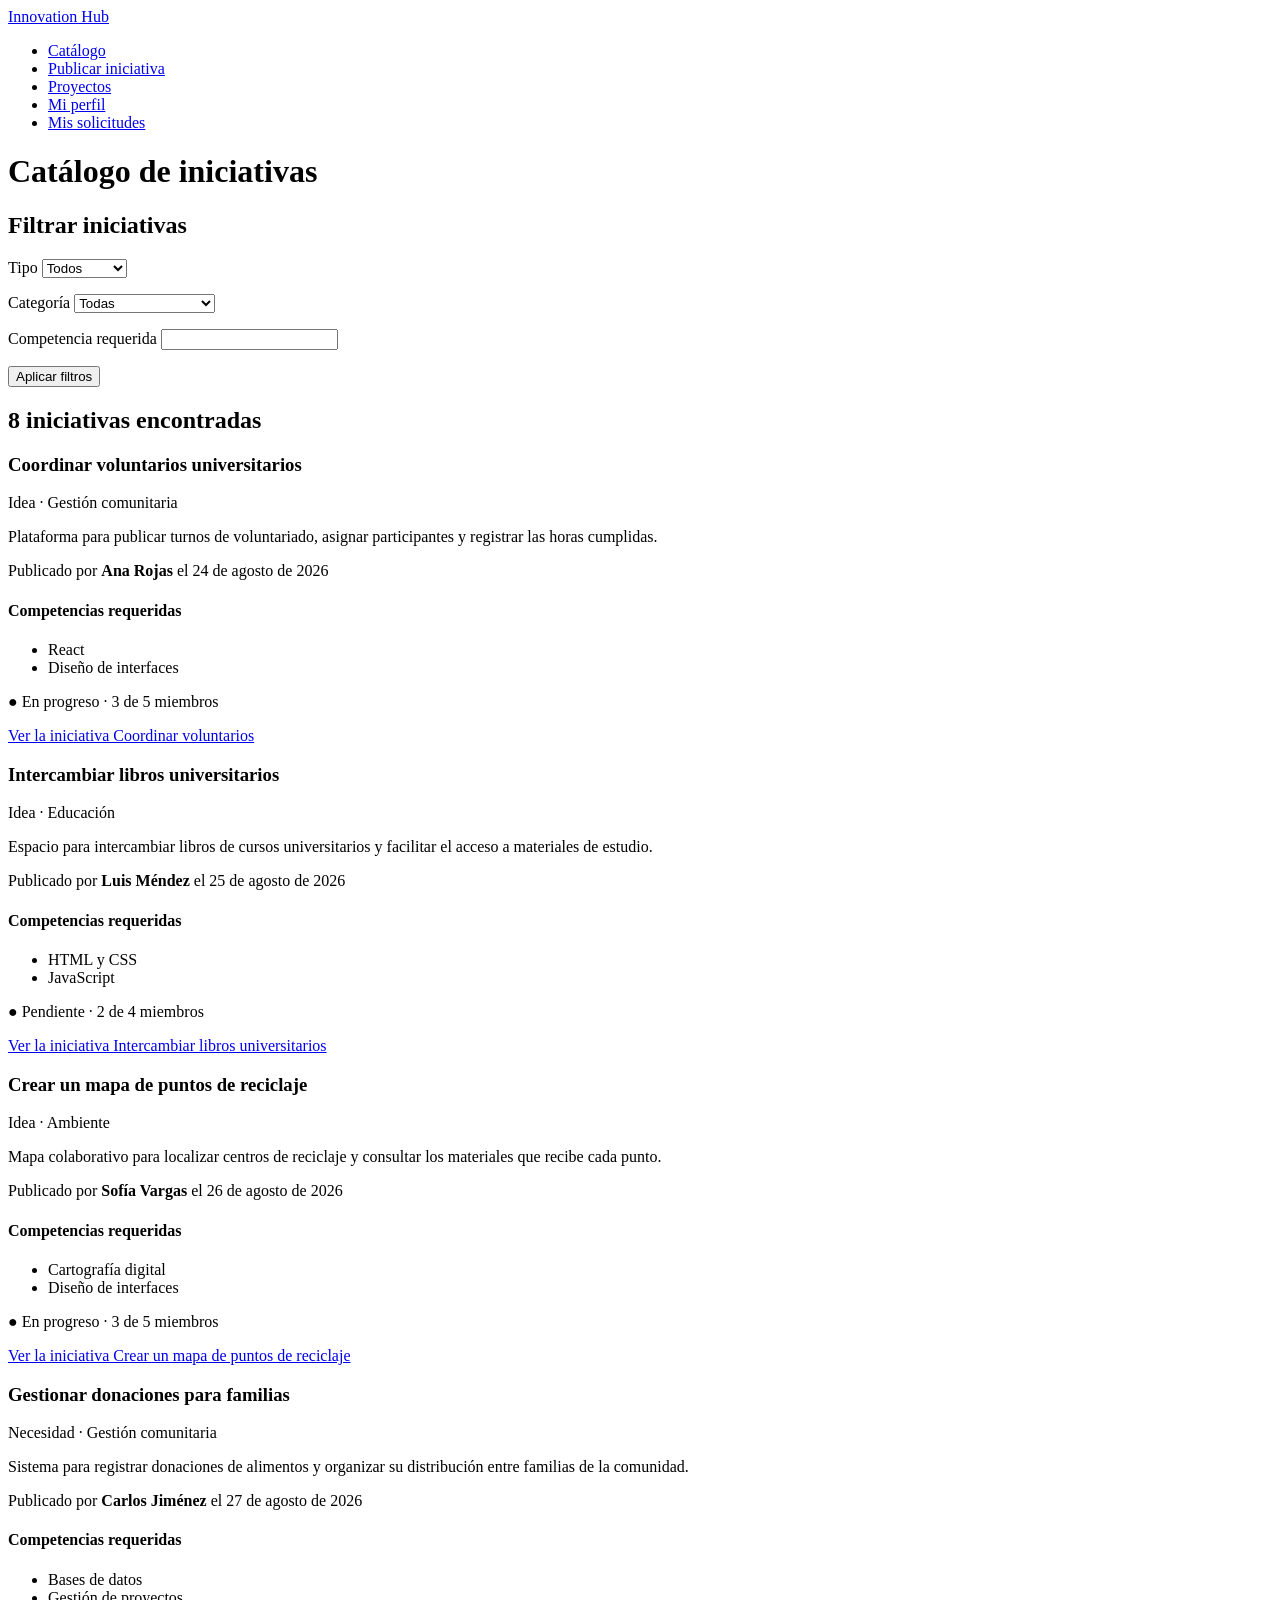
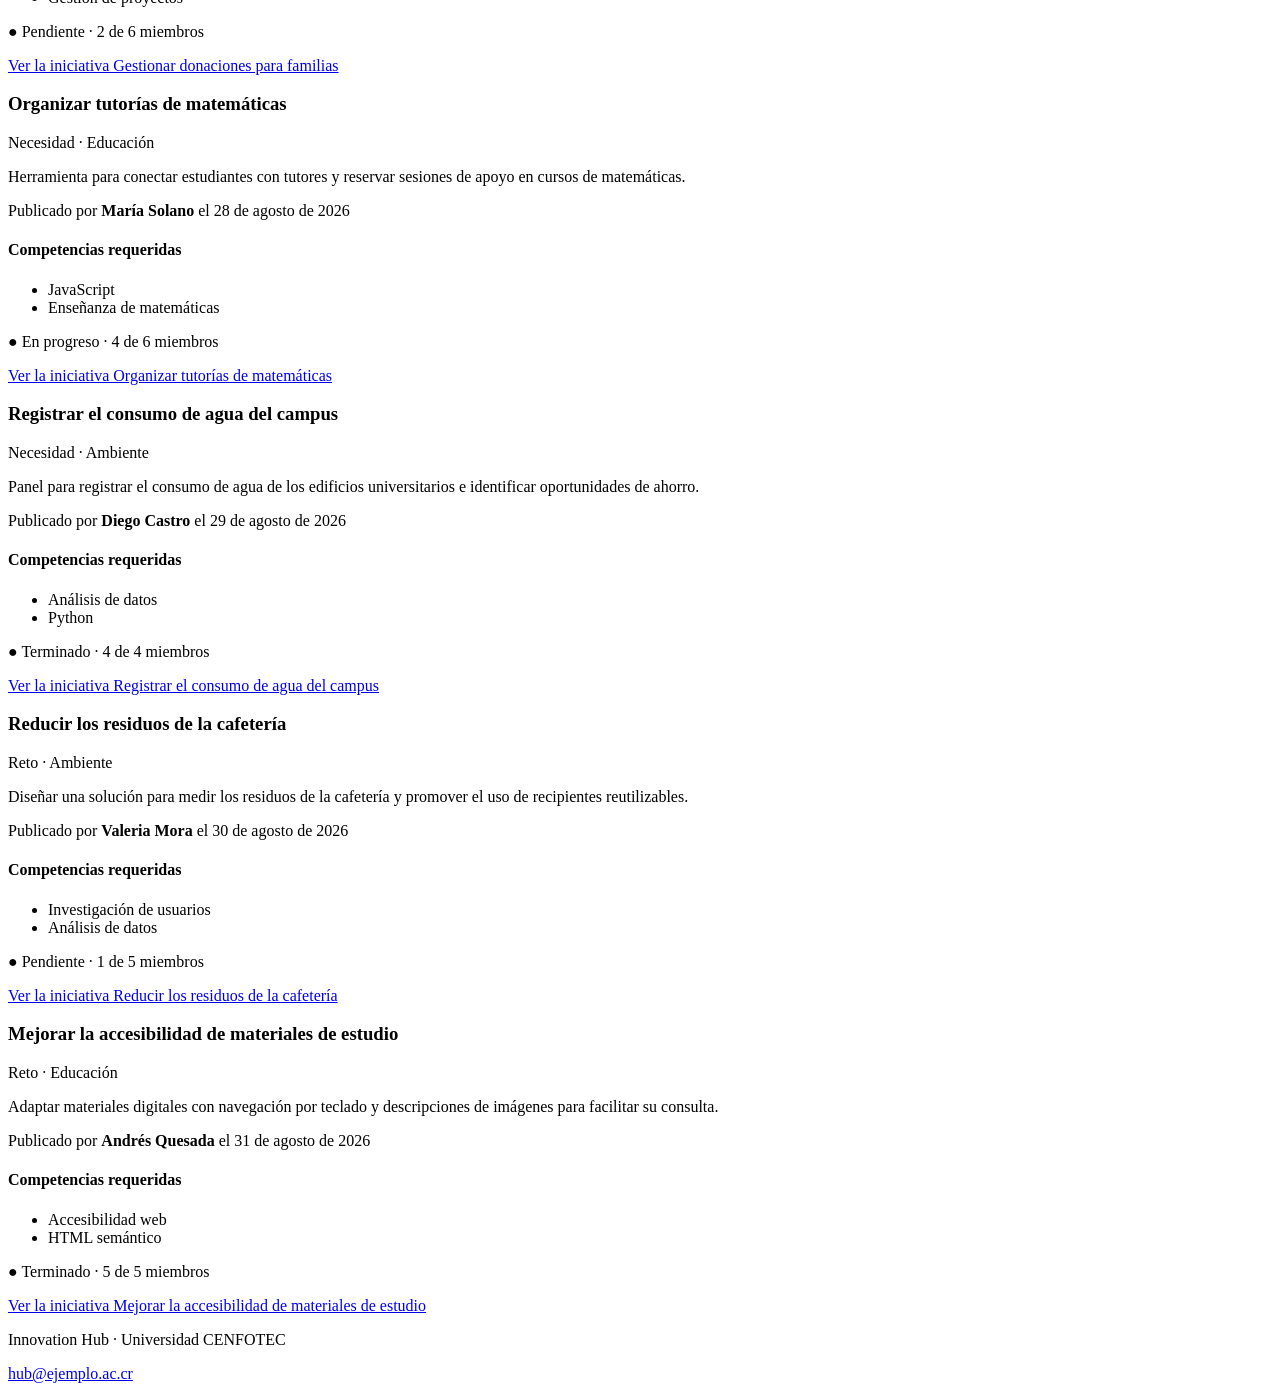
<file: avance1/paginas/catalogo.html>
<!doctype html>
<html lang="es">
  <head>
    <meta charset="UTF-8" />
    <meta name="viewport" content="width=device-width, initial-scale=1" />
    <title>Catálogo de iniciativas — Innovation Hub</title>
  </head>
  <body>
    <!-- ACTIVIDAD 2: header con la marca y la navegación -->
    <header>
      <a href="../index.html">Innovation Hub</a>

      <nav aria-label="Principal">
        <ul>
          <li><a href="catalogo.html" aria-current="page">Catálogo</a></li>
          <li><a href="publicar.html">Publicar iniciativa</a></li>
          <li><a href="proyectos.html">Proyectos</a></li>
          <li><a href="perfil.html">Mi perfil</a></li>
          <li><a href="solicitudes.html">Mis solicitudes</a></li>
        </ul>
      </nav>
    </header>

    <!-- ACTIVIDAD 3: main con h1 -->
    <main>
      <h1>Catálogo de iniciativas</h1>

      <!-- ACTIVIDAD 4: aside -->
      <aside aria-labelledby="titulo-filtros">
        <h2 id="titulo-filtros">Filtrar iniciativas</h2>

        <form>
          <p>
            <label for="filtro-tipo">Tipo</label>
            <select id="filtro-tipo" name="tipo">
              <option value="">Todos</option>
              <option value="idea">Idea</option>
              <option value="necesidad">Necesidad</option>
              <option value="reto">Reto</option>
            </select>
          </p>

          <p>
            <label for="filtro-categoria">Categoría</label>
            <select id="filtro-categoria" name="categoria">
              <option value="">Todas</option>
              <option value="educacion">Educación</option>
              <option value="ambiente">Ambiente</option>
              <option value="comunidad">Gestión comunitaria</option>
            </select>
          </p>

          <p>
            <label for="filtro-competencia">Competencia requerida</label>
            <input type="text" id="filtro-competencia" name="competencia" />
          </p>

          <p><button type="submit">Aplicar filtros</button></p>
        </form>
      </aside>

      <!-- ACTIVIDAD 5: section -->
      <section aria-labelledby="titulo-resultados">
        <h2 id="titulo-resultados">8 iniciativas encontradas</h2>

        <article>
          <h3>Coordinar voluntarios universitarios</h3>

          <p>Idea · Gestión comunitaria</p>

          <p>
            Plataforma para publicar turnos de voluntariado, asignar
            participantes y registrar las horas cumplidas.
          </p>

          <p>
            Publicado por <strong>Ana Rojas</strong> el
            <time datetime="2026-08-24">24 de agosto de 2026</time>
          </p>

          <h4>Competencias requeridas</h4>
          <ul>
            <li>React</li>
            <li>Diseño de interfaces</li>
          </ul>

          <p>
            <span class="estado">
              <span aria-hidden="true">●</span> En progreso
            </span>
            · 3 de 5 miembros
          </p>

          <p>
            <a href="detalle.html">Ver la iniciativa Coordinar voluntarios</a>
          </p>
        </article>

        <article>
          <h3>Intercambiar libros universitarios</h3>

          <p>Idea · Educación</p>

          <p>
            Espacio para intercambiar libros de cursos universitarios y
            facilitar el acceso a materiales de estudio.
          </p>

          <p>
            Publicado por <strong>Luis Méndez</strong> el
            <time datetime="2026-08-25">25 de agosto de 2026</time>
          </p>

          <h4>Competencias requeridas</h4>
          <ul>
            <li>HTML y CSS</li>
            <li>JavaScript</li>
          </ul>

          <p>
            <span class="estado">
              <span aria-hidden="true">●</span> Pendiente
            </span>
            · 2 de 4 miembros
          </p>

          <p>
            <a href="detalle.html"
              >Ver la iniciativa Intercambiar libros universitarios</a
            >
          </p>
        </article>

        <article>
          <h3>Crear un mapa de puntos de reciclaje</h3>

          <p>Idea · Ambiente</p>

          <p>
            Mapa colaborativo para localizar centros de reciclaje y consultar
            los materiales que recibe cada punto.
          </p>

          <p>
            Publicado por <strong>Sofía Vargas</strong> el
            <time datetime="2026-08-26">26 de agosto de 2026</time>
          </p>

          <h4>Competencias requeridas</h4>
          <ul>
            <li>Cartografía digital</li>
            <li>Diseño de interfaces</li>
          </ul>

          <p>
            <span class="estado">
              <span aria-hidden="true">●</span> En progreso
            </span>
            · 3 de 5 miembros
          </p>

          <p>
            <a href="detalle.html"
              >Ver la iniciativa Crear un mapa de puntos de reciclaje</a
            >
          </p>
        </article>

        <article>
          <h3>Gestionar donaciones para familias</h3>

          <p>Necesidad · Gestión comunitaria</p>

          <p>
            Sistema para registrar donaciones de alimentos y organizar su
            distribución entre familias de la comunidad.
          </p>

          <p>
            Publicado por <strong>Carlos Jiménez</strong> el
            <time datetime="2026-08-27">27 de agosto de 2026</time>
          </p>

          <h4>Competencias requeridas</h4>
          <ul>
            <li>Bases de datos</li>
            <li>Gestión de proyectos</li>
          </ul>

          <p>
            <span class="estado">
              <span aria-hidden="true">●</span> Pendiente
            </span>
            · 2 de 6 miembros
          </p>

          <p>
            <a href="detalle.html"
              >Ver la iniciativa Gestionar donaciones para familias</a
            >
          </p>
        </article>

        <article>
          <h3>Organizar tutorías de matemáticas</h3>

          <p>Necesidad · Educación</p>

          <p>
            Herramienta para conectar estudiantes con tutores y reservar
            sesiones de apoyo en cursos de matemáticas.
          </p>

          <p>
            Publicado por <strong>María Solano</strong> el
            <time datetime="2026-08-28">28 de agosto de 2026</time>
          </p>

          <h4>Competencias requeridas</h4>
          <ul>
            <li>JavaScript</li>
            <li>Enseñanza de matemáticas</li>
          </ul>

          <p>
            <span class="estado">
              <span aria-hidden="true">●</span> En progreso
            </span>
            · 4 de 6 miembros
          </p>

          <p>
            <a href="detalle.html"
              >Ver la iniciativa Organizar tutorías de matemáticas</a
            >
          </p>
        </article>

        <article>
          <h3>Registrar el consumo de agua del campus</h3>

          <p>Necesidad · Ambiente</p>

          <p>
            Panel para registrar el consumo de agua de los edificios
            universitarios e identificar oportunidades de ahorro.
          </p>

          <p>
            Publicado por <strong>Diego Castro</strong> el
            <time datetime="2026-08-29">29 de agosto de 2026</time>
          </p>

          <h4>Competencias requeridas</h4>
          <ul>
            <li>Análisis de datos</li>
            <li>Python</li>
          </ul>

          <p>
            <span class="estado">
              <span aria-hidden="true">●</span> Terminado
            </span>
            · 4 de 4 miembros
          </p>

          <p>
            <a href="detalle.html"
              >Ver la iniciativa Registrar el consumo de agua del campus</a
            >
          </p>
        </article>

        <article>
          <h3>Reducir los residuos de la cafetería</h3>

          <p>Reto · Ambiente</p>

          <p>
            Diseñar una solución para medir los residuos de la cafetería y
            promover el uso de recipientes reutilizables.
          </p>

          <p>
            Publicado por <strong>Valeria Mora</strong> el
            <time datetime="2026-08-30">30 de agosto de 2026</time>
          </p>

          <h4>Competencias requeridas</h4>
          <ul>
            <li>Investigación de usuarios</li>
            <li>Análisis de datos</li>
          </ul>

          <p>
            <span class="estado">
              <span aria-hidden="true">●</span> Pendiente
            </span>
            · 1 de 5 miembros
          </p>

          <p>
            <a href="detalle.html"
              >Ver la iniciativa Reducir los residuos de la cafetería</a
            >
          </p>
        </article>

        <article>
          <h3>Mejorar la accesibilidad de materiales de estudio</h3>

          <p>Reto · Educación</p>

          <p>
            Adaptar materiales digitales con navegación por teclado y
            descripciones de imágenes para facilitar su consulta.
          </p>

          <p>
            Publicado por <strong>Andrés Quesada</strong> el
            <time datetime="2026-08-31">31 de agosto de 2026</time>
          </p>

          <h4>Competencias requeridas</h4>
          <ul>
            <li>Accesibilidad web</li>
            <li>HTML semántico</li>
          </ul>

          <p>
            <span class="estado">
              <span aria-hidden="true">●</span> Terminado
            </span>
            · 5 de 5 miembros
          </p>

          <p>
            <a href="detalle.html"
              >Ver la iniciativa Mejorar la accesibilidad de materiales de
              estudio</a
            >
          </p>
        </article>
      </section>
    </main>

    <!-- ACTIVIDAD 6: footer -->
    <footer>
      <p>Innovation Hub · Universidad CENFOTEC</p>
      <p><a href="mailto:hub@ejemplo.ac.cr">hub@ejemplo.ac.cr</a></p>
    </footer>
  </body>
</html>
</file>
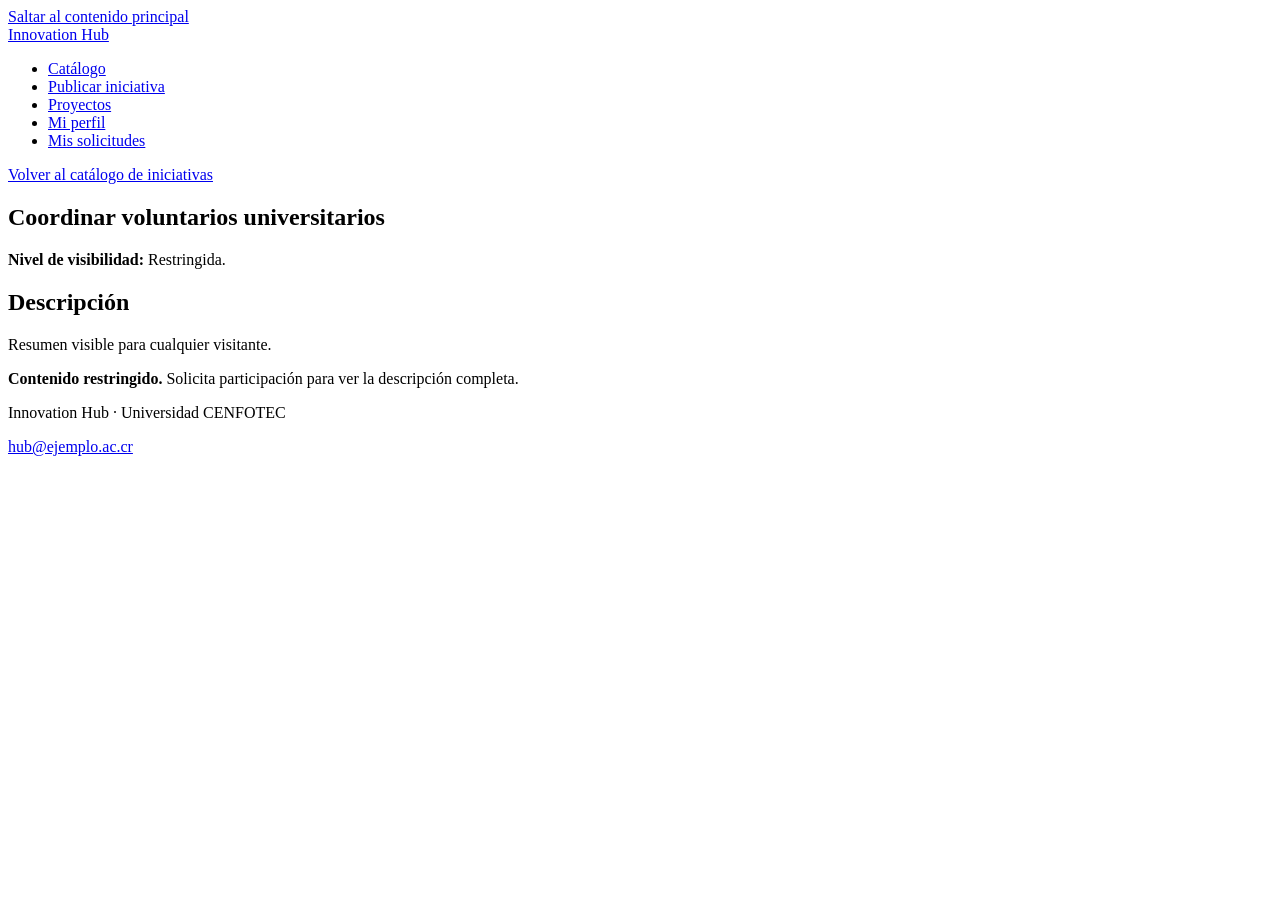
<file: avance1/paginas/detalle-restringido.html>
<!doctype html>
<html lang="es">
  <head>
    <meta charset="UTF-8" />
    <meta name="viewport" content="width=device-width, initial-scale=1" />
    <title>Iniciativa restringida: Coordinar voluntarios universitarios — Innovation Hub</title>
  </head>
  <body>
    <a href="#contenido">Saltar al contenido principal</a>

    <header>
      <a href="../index.html">Innovation Hub</a>

      <nav aria-label="Principal">
        <ul>
          <li><a href="catalogo.html">Catálogo</a></li>
          <li><a href="publicar.html">Publicar iniciativa</a></li>
          <li><a href="proyectos.html">Proyectos</a></li>
          <li><a href="perfil.html">Mi perfil</a></li>
          <li><a href="solicitudes.html">Mis solicitudes</a></li>
        </ul>
      </nav>
    </header>

    <main id="contenido" tabindex="-1">
      <p><a href="catalogo.html">Volver al catálogo de iniciativas</a></p>

      <article aria-labelledby="titulo-iniciativa">
        <h1 id="titulo-iniciativa">Coordinar voluntarios universitarios</h1>

        <p><strong>Nivel de visibilidad:</strong> Restringida.</p>

        <section aria-labelledby="titulo-descripcion">
          <h2 id="titulo-descripcion">Descripción</h2>
          <p>Resumen visible para cualquier visitante.</p>

          <p>
            <strong>Contenido restringido.</strong>
            Solicita participación para ver la descripción completa.
          </p>
        </section>
      </article>
    </main>

    <footer>
      <p>Innovation Hub · Universidad CENFOTEC</p>
      <p><a href="mailto:hub@ejemplo.ac.cr">hub@ejemplo.ac.cr</a></p>
    </footer>
  </body>
</html>
</file>
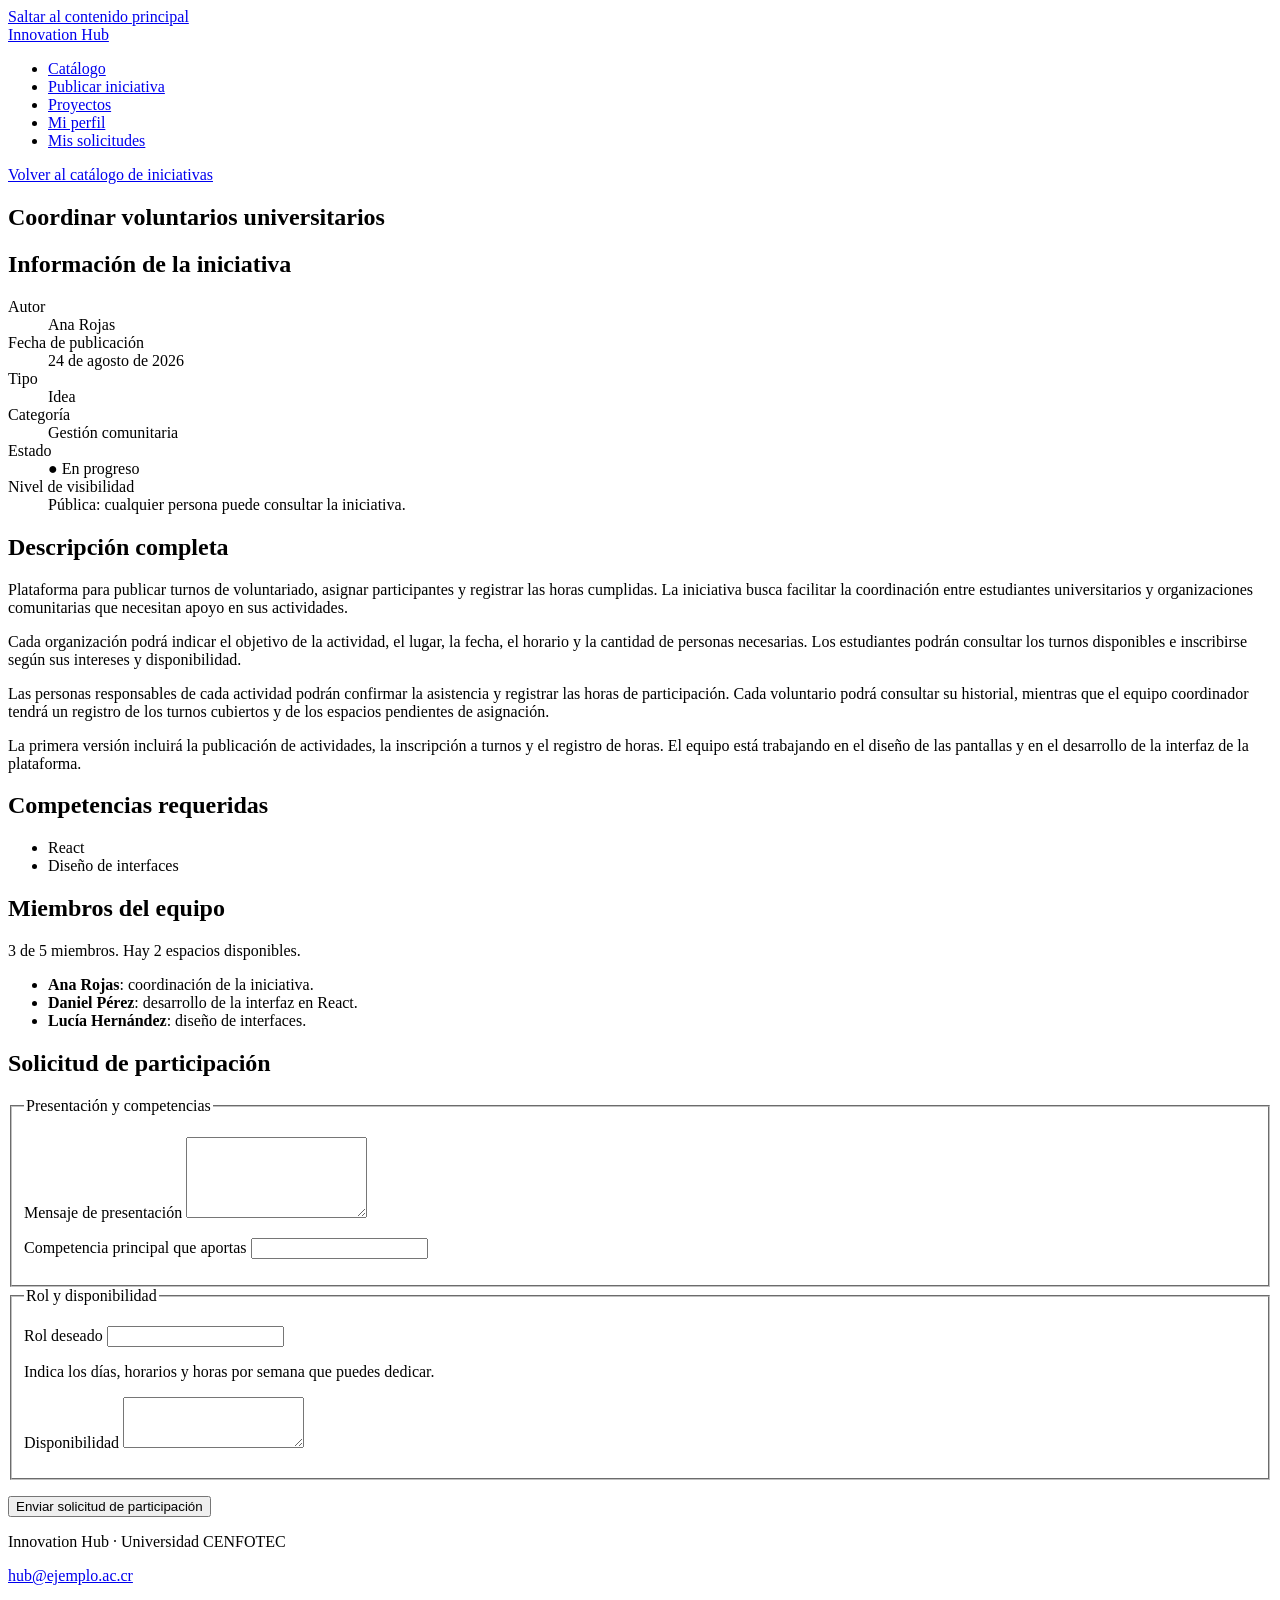
<file: avance1/paginas/detalle.html>
<!doctype html>
<html lang="es">
  <head>
    <meta charset="UTF-8" />
    <meta name="viewport" content="width=device-width, initial-scale=1" />
    <title>Coordinar voluntarios universitarios — Innovation Hub</title>
  </head>
  <body>
    <a href="#contenido">Saltar al contenido principal</a>

    <header>
      <a href="../index.html">Innovation Hub</a>

      <nav aria-label="Principal">
        <ul>
          <li><a href="catalogo.html">Catálogo</a></li>
          <li><a href="publicar.html">Publicar iniciativa</a></li>
          <li><a href="proyectos.html">Proyectos</a></li>
          <li><a href="perfil.html">Mi perfil</a></li>
          <li><a href="solicitudes.html">Mis solicitudes</a></li>
        </ul>
      </nav>
    </header>

    <main id="contenido" tabindex="-1">
      <p><a href="catalogo.html">Volver al catálogo de iniciativas</a></p>

      <article aria-labelledby="titulo-iniciativa">
        <h1 id="titulo-iniciativa">Coordinar voluntarios universitarios</h1>

        <section aria-labelledby="titulo-informacion">
          <h2 id="titulo-informacion">Información de la iniciativa</h2>
          <dl>
            <dt>Autor</dt>
            <dd>Ana Rojas</dd>

            <dt>Fecha de publicación</dt>
            <dd>
              <time datetime="2026-08-24">24 de agosto de 2026</time>
            </dd>

            <dt>Tipo</dt>
            <dd>Idea</dd>

            <dt>Categoría</dt>
            <dd>Gestión comunitaria</dd>

            <dt>Estado</dt>
            <dd>
              <span class="estado">
                <span aria-hidden="true">●</span> En progreso
              </span>
            </dd>

            <dt>Nivel de visibilidad</dt>
            <dd>Pública: cualquier persona puede consultar la iniciativa.</dd>
          </dl>
        </section>

        <section aria-labelledby="titulo-descripcion">
          <h2 id="titulo-descripcion">Descripción completa</h2>
          <p>
            Plataforma para publicar turnos de voluntariado, asignar
            participantes y registrar las horas cumplidas. La iniciativa busca
            facilitar la coordinación entre estudiantes universitarios y
            organizaciones comunitarias que necesitan apoyo en sus actividades.
          </p>
          <p>
            Cada organización podrá indicar el objetivo de la actividad, el
            lugar, la fecha, el horario y la cantidad de personas necesarias.
            Los estudiantes podrán consultar los turnos disponibles e
            inscribirse según sus intereses y disponibilidad.
          </p>
          <p>
            Las personas responsables de cada actividad podrán confirmar la
            asistencia y registrar las horas de participación. Cada voluntario
            podrá consultar su historial, mientras que el equipo coordinador
            tendrá un registro de los turnos cubiertos y de los espacios
            pendientes de asignación.
          </p>
          <p>
            La primera versión incluirá la publicación de actividades, la
            inscripción a turnos y el registro de horas. El equipo está
            trabajando en el diseño de las pantallas y en el desarrollo de la
            interfaz de la plataforma.
          </p>
        </section>

        <section aria-labelledby="titulo-competencias">
          <h2 id="titulo-competencias">Competencias requeridas</h2>
          <ul>
            <li>React</li>
            <li>Diseño de interfaces</li>
          </ul>
        </section>

        <section aria-labelledby="titulo-equipo">
          <h2 id="titulo-equipo">Miembros del equipo</h2>
          <p>3 de 5 miembros. Hay 2 espacios disponibles.</p>
          <ul>
            <li><strong>Ana Rojas</strong>: coordinación de la iniciativa.</li>
            <li><strong>Daniel Pérez</strong>: desarrollo de la interfaz en React.</li>
            <li><strong>Lucía Hernández</strong>: diseño de interfaces.</li>
          </ul>
        </section>
        <!-- Formulario -->
        <section aria-labelledby="titulo-solicitud">
          <h2 id="titulo-solicitud">Solicitud de participación</h2>

          <form method="post">
            <fieldset>
              <legend>Presentación y competencias</legend>

              <p>
                <label for="mensaje-presentacion">Mensaje de presentación</label>
                <textarea
                  id="mensaje-presentacion"
                  name="mensaje_presentacion"
                  rows="5"
                ></textarea>
              </p>

              <p>
                <label for="competencia-principal">
                  Competencia principal que aportas
                </label>
                <input
                  type="text"
                  id="competencia-principal"
                  name="competencia_principal"
                />
              </p>
            </fieldset>

            <fieldset>
              <legend>Rol y disponibilidad</legend>

              <p>
                <label for="rol-deseado">Rol deseado</label>
                <input type="text" id="rol-deseado" name="rol_deseado" />
              </p>

              <p id="ayuda-disponibilidad">
                Indica los días, horarios y horas por semana que puedes dedicar.
              </p>
              <p>
                <label for="disponibilidad">Disponibilidad</label>
                <textarea
                  id="disponibilidad"
                  name="disponibilidad"
                  rows="3"
                  aria-describedby="ayuda-disponibilidad"
                ></textarea>
              </p>
            </fieldset>

            <p><button type="submit">Enviar solicitud de participación</button></p>
          </form>
        </section>
      </article>
    </main>

    <footer>
      <p>Innovation Hub · Universidad CENFOTEC</p>
      <p><a href="mailto:hub@ejemplo.ac.cr">hub@ejemplo.ac.cr</a></p>
    </footer>
  </body>
</html>
</file>
